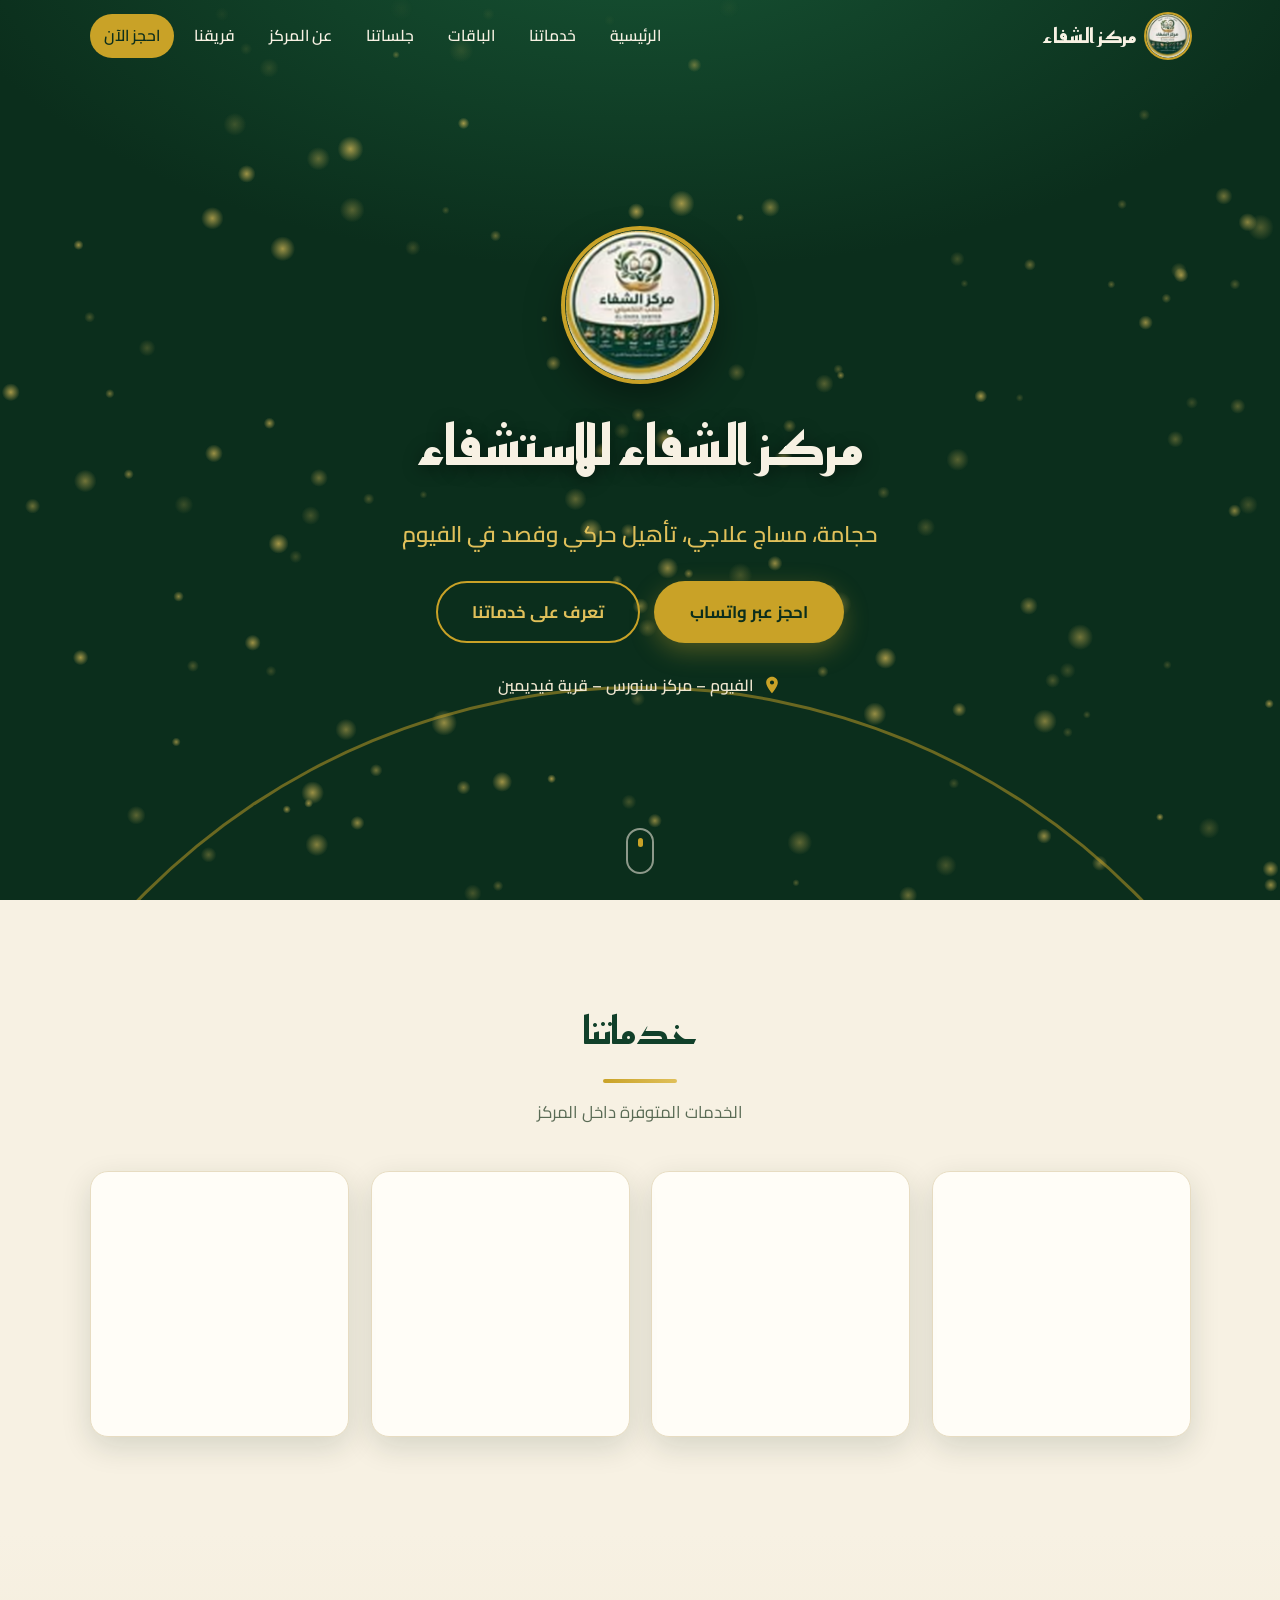
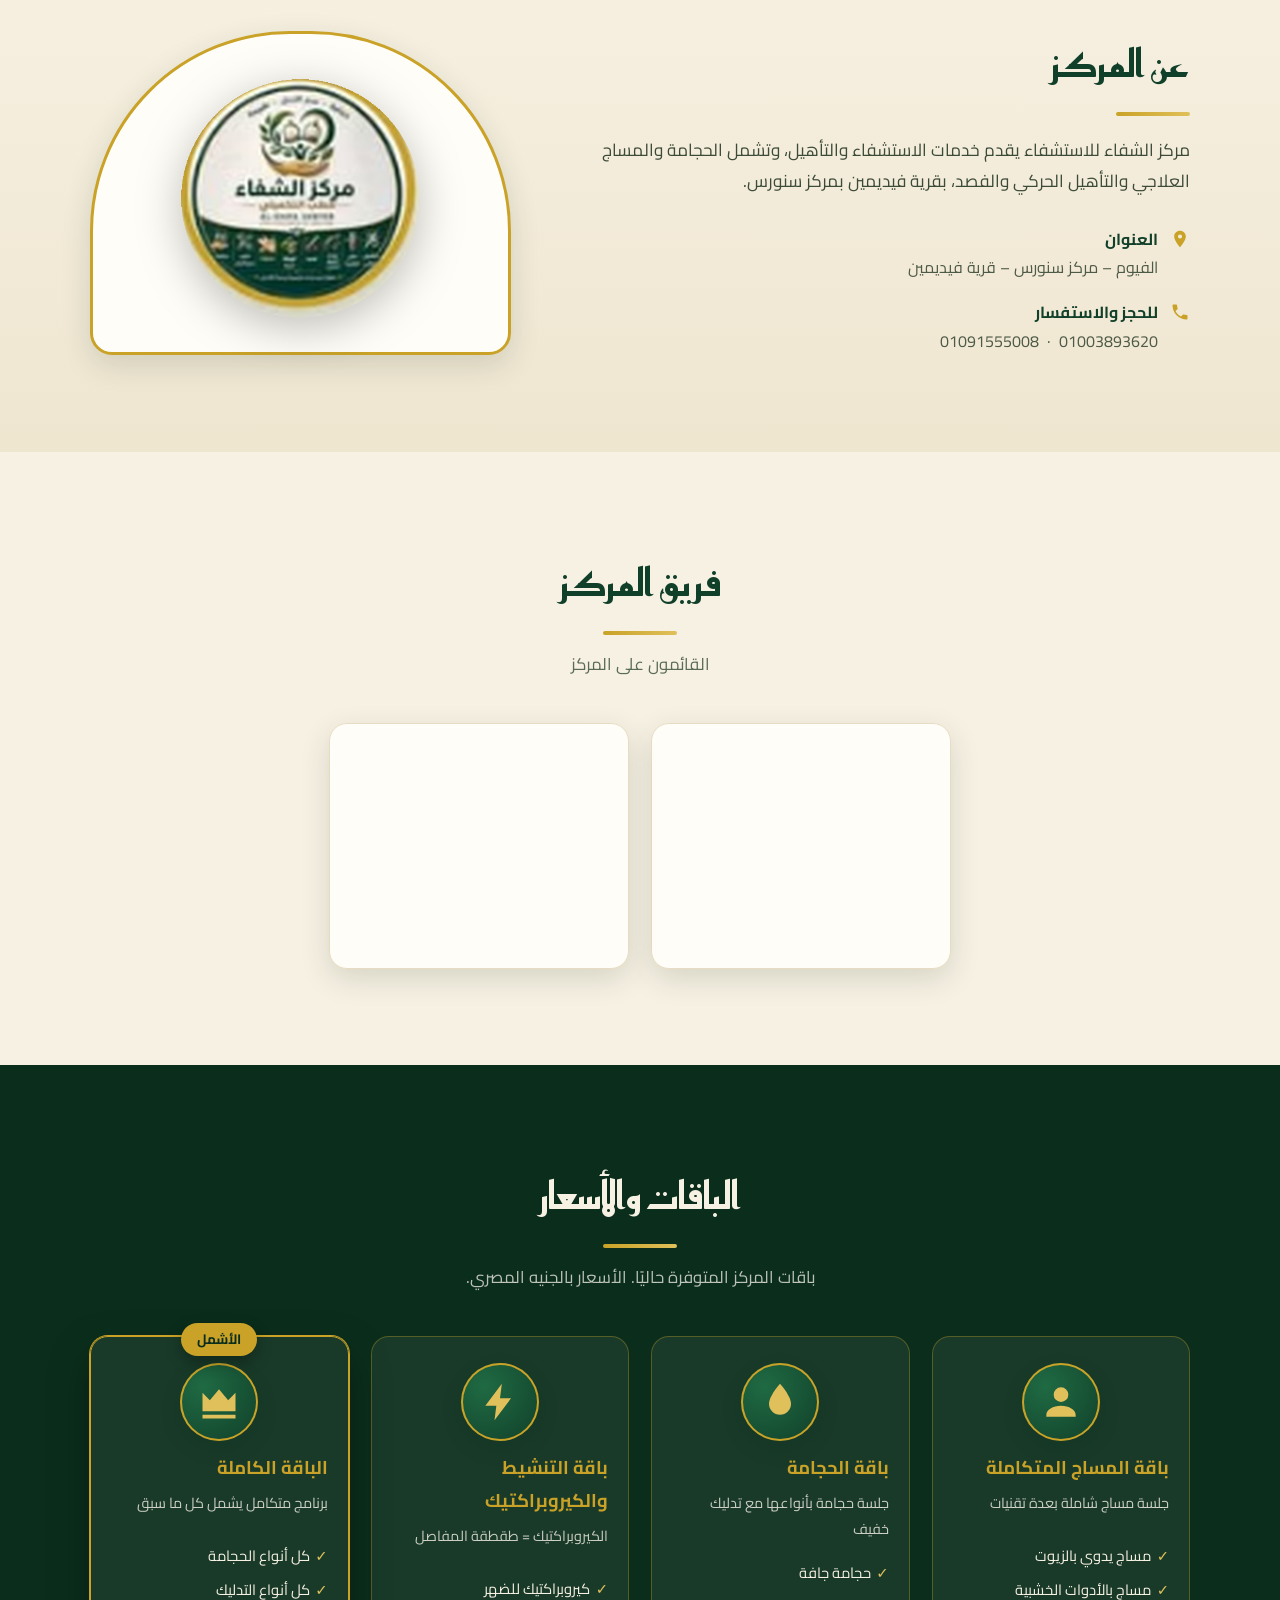
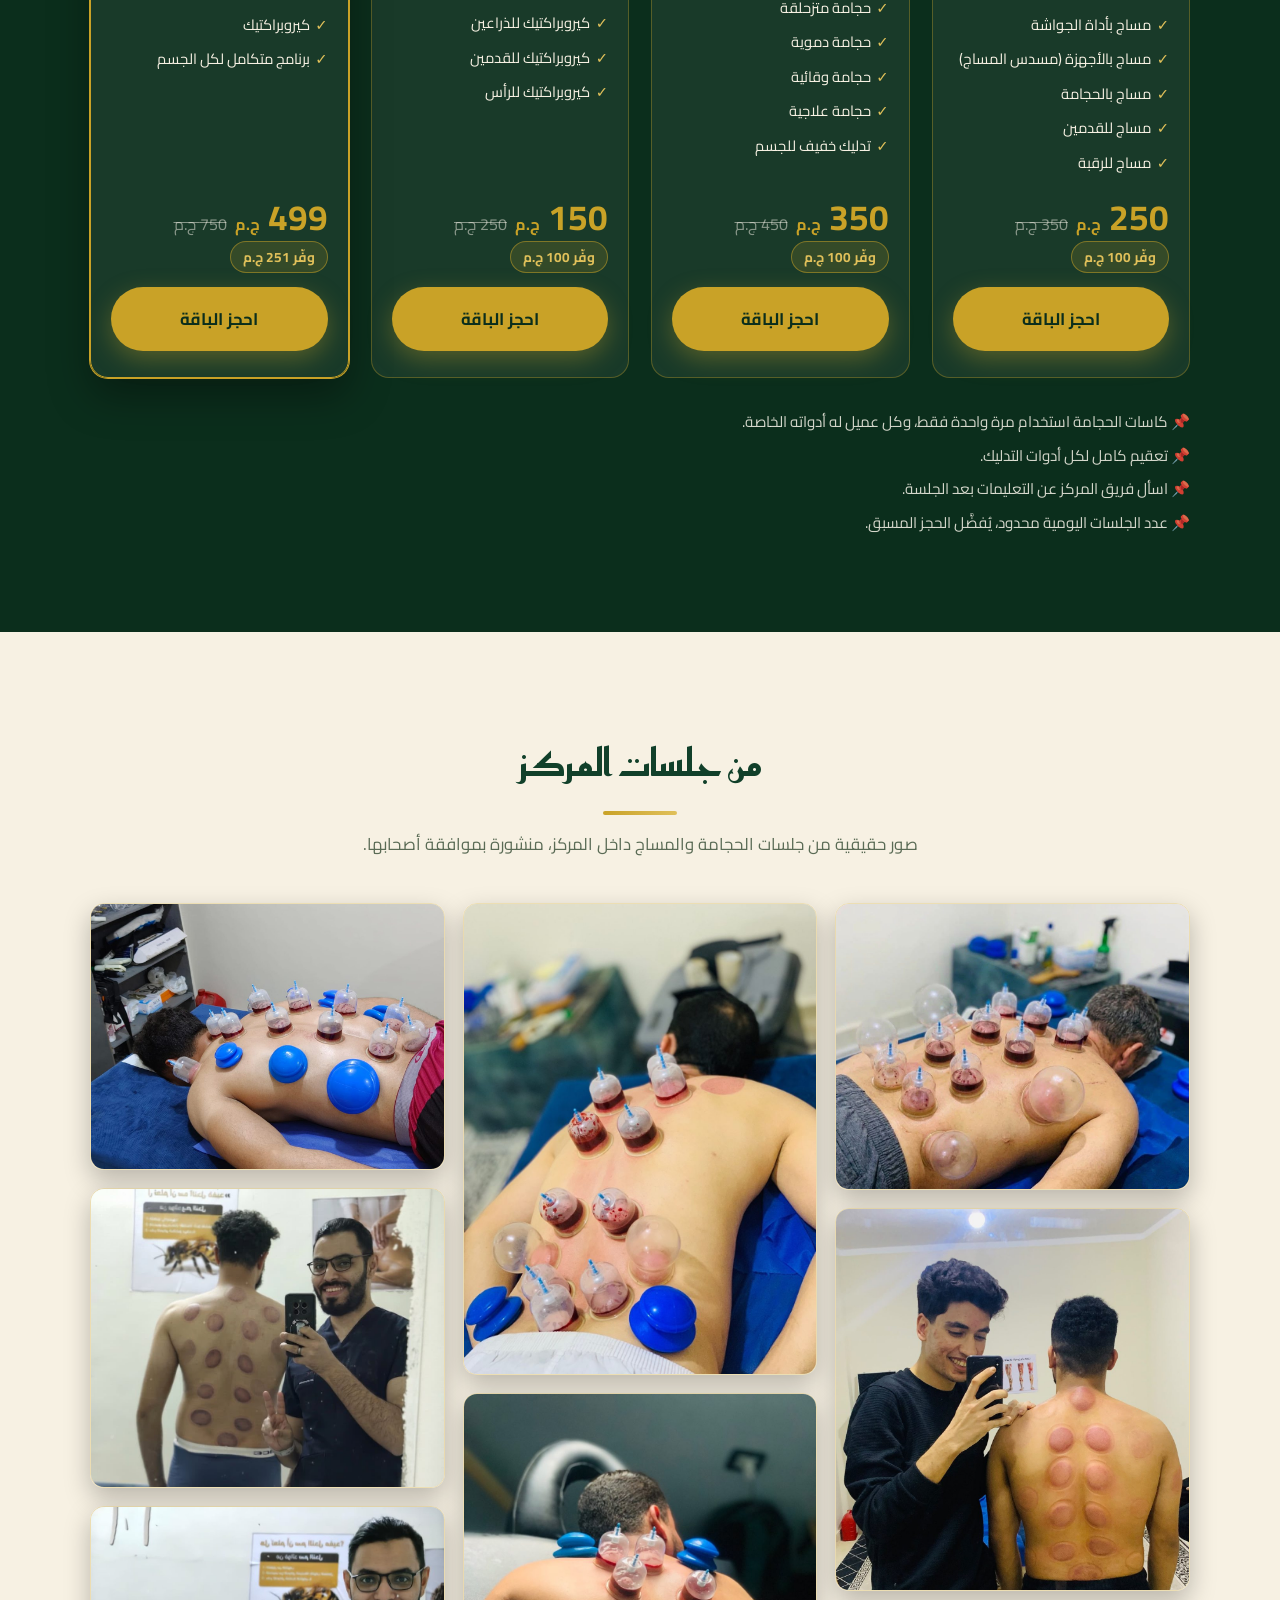
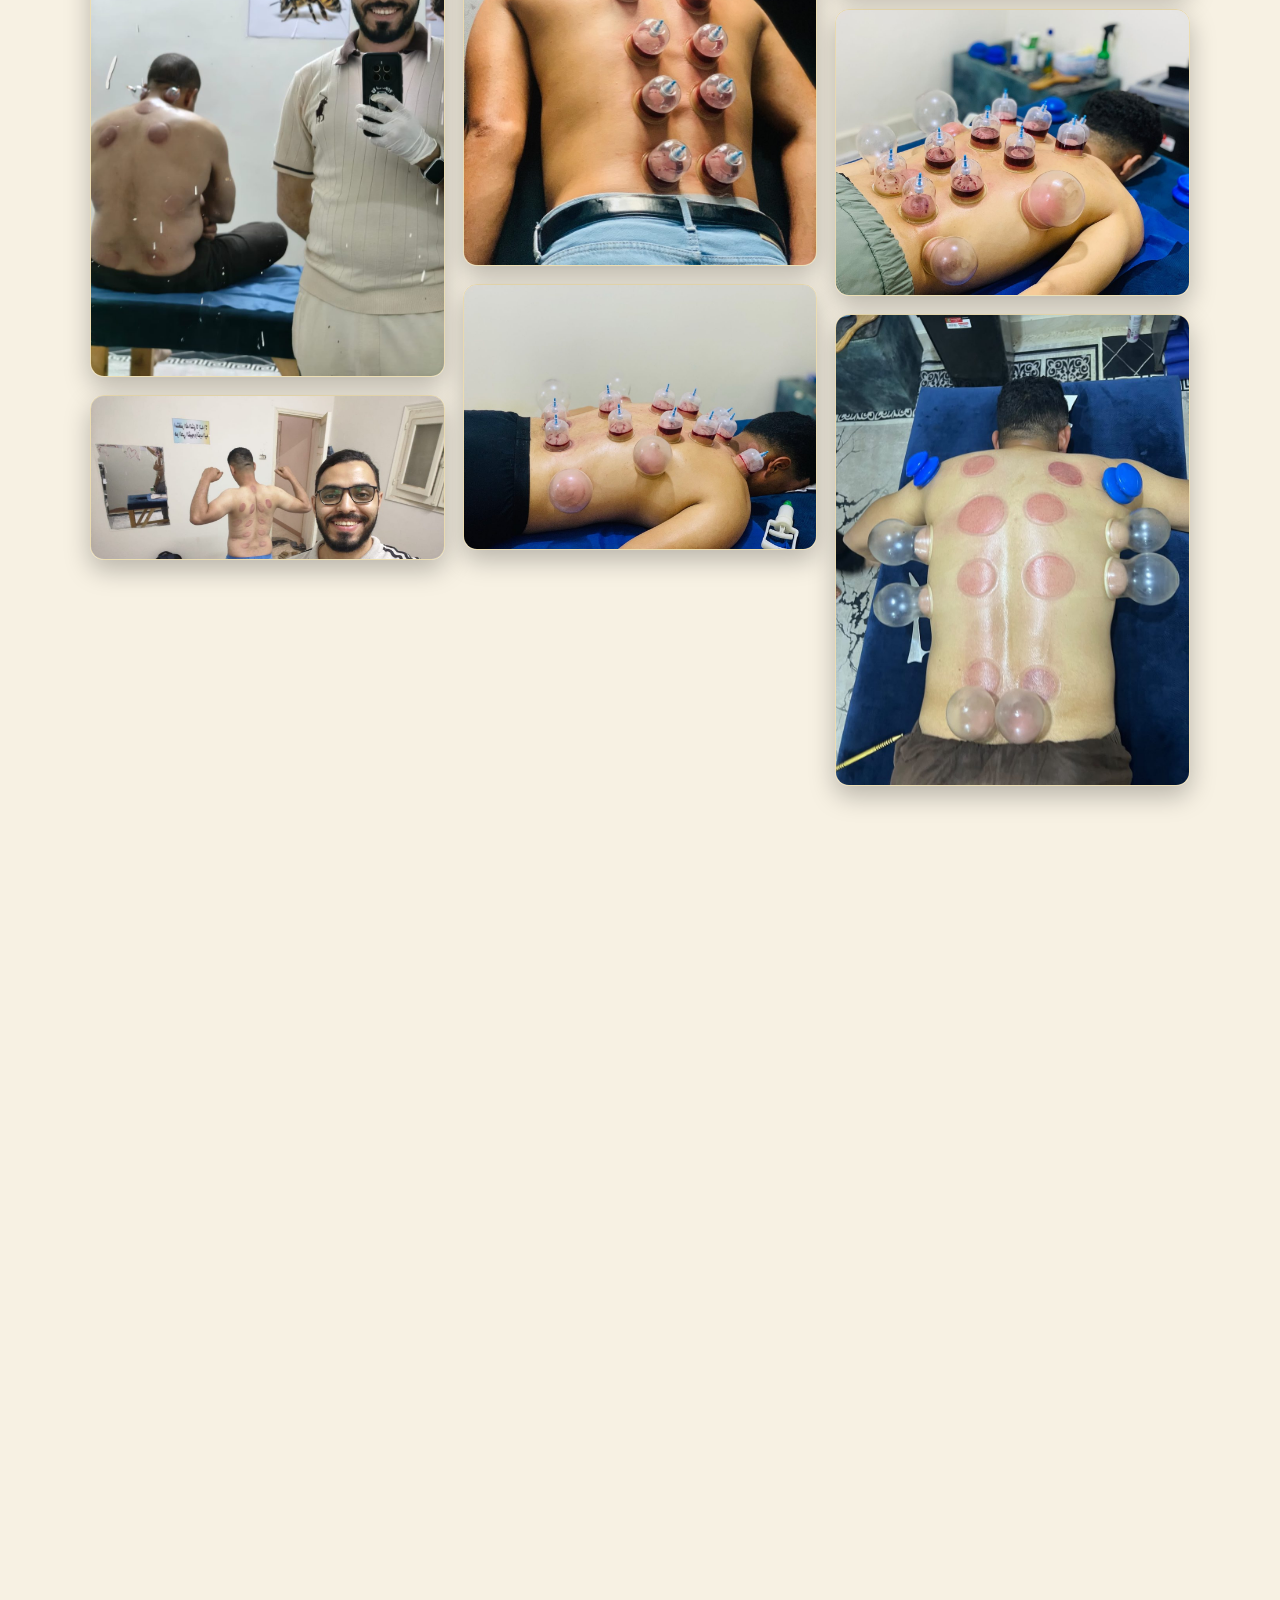
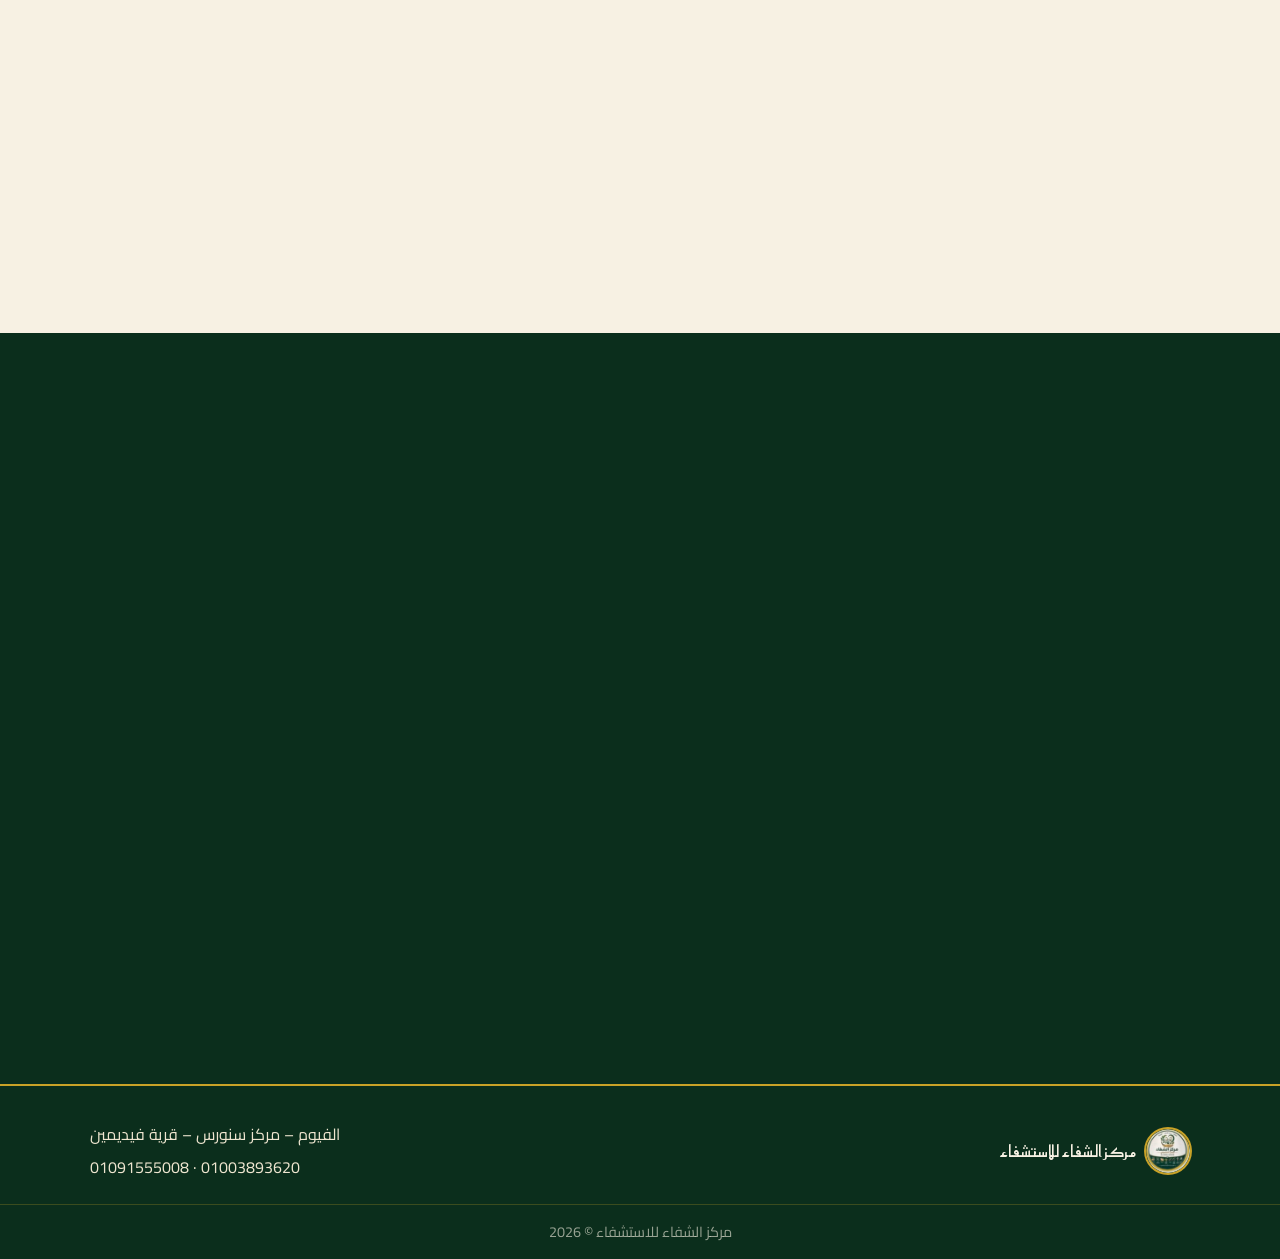
<file: index.html>
<!DOCTYPE html>
<html lang="ar" dir="rtl">
<head>
<meta charset="UTF-8">
<meta name="viewport" content="width=device-width, initial-scale=1.0">
<title>مركز الشفاء للاستشفاء</title>
<meta name="description" content="مركز الشفاء للاستشفاء بالفيوم - حجامة، مساج علاجي، تأهيل حركي وفصد. قرية فيديمين، مركز سنورس، الفيوم.">
<link rel="icon" type="image/png" href="logo.png">
<link rel="preconnect" href="https://fonts.googleapis.com">
<link rel="preconnect" href="https://fonts.gstatic.com" crossorigin>
<link href="https://fonts.googleapis.com/css2?family=Cairo:wght@300;400;600;700;800&family=Reem+Kufi:wght@400;500;600;700&display=swap" rel="stylesheet">
<link rel="stylesheet" href="styles.css">
</head>
<body>

<header class="site-header" id="siteHeader">
  <div class="container nav-wrap">
    <a class="brand" href="#top">
      <img src="logo.png" alt="شعار مركز الشفاء" class="brand-logo">
      <span class="brand-name">مركز الشفاء</span>
    </a>
    <nav class="main-nav" id="mainNav">
      <a href="#top" class="nav-link">الرئيسية</a>
      <a href="#services" class="nav-link">خدماتنا</a>
      <a href="#packages" class="nav-link">الباقات</a>
      <a href="#gallery" class="nav-link">جلساتنا</a>
      <a href="#about" class="nav-link">عن المركز</a>
      <a href="#team" class="nav-link">فريقنا</a>
      <a href="#booking" class="nav-link nav-cta">احجز الآن</a>
    </nav>
    <button class="nav-toggle" id="navToggle" aria-label="القائمة" aria-expanded="false">
      <span></span><span></span><span></span>
    </button>
  </div>
</header>

<main id="top">

  <section class="hero" id="hero">
    <canvas id="heroCanvas" aria-hidden="true"></canvas>
    <div class="hero-arch" aria-hidden="true"></div>
    <div class="container hero-content">
      <img src="logo.png" alt="شعار مركز الشفاء للاستشفاء" class="hero-logo reveal">
      <h1 class="hero-title reveal">مركز الشفاء للاستشفاء</h1>
      <p class="hero-sub reveal">حجامة، مساج علاجي، تأهيل حركي وفصد في الفيوم</p>
      <div class="hero-actions reveal">
        <a class="btn btn-gold" href="https://wa.me/201091555008" target="_blank" rel="noopener">احجز عبر واتساب</a>
        <a class="btn btn-ghost" href="#services">تعرف على خدماتنا</a>
      </div>
      <div class="hero-location reveal">
        <svg viewBox="0 0 24 24" class="icon"><path d="M12 2C8.1 2 5 5.1 5 9c0 5.2 7 13 7 13s7-7.8 7-13c0-3.9-3.1-7-7-7zm0 9.5A2.5 2.5 0 1 1 12 6.5a2.5 2.5 0 0 1 0 5z" fill="currentColor"/></svg>
        <span>الفيوم &ndash; مركز سنورس &ndash; قرية فيديمين</span>
      </div>
    </div>
    <a class="scroll-hint" href="#services" aria-label="انزل لتحت"><span></span></a>
  </section>

  <section class="section services" id="services">
    <div class="container">
      <h2 class="section-title reveal">خدماتنا</h2>
      <p class="section-sub reveal">الخدمات المتوفرة داخل المركز</p>
      <div class="cards">
        <article class="card reveal">
          <div class="card-icon">
            <svg viewBox="0 0 64 64"><g fill="none" stroke="currentColor" stroke-width="2.5" stroke-linecap="round"><path d="M20 14h24v10a12 12 0 0 1-24 0z"/><path d="M26 14V9M38 14V9"/><path d="M32 40v8"/><circle cx="32" cy="52" r="3"/></g></svg>
          </div>
          <h3>الحجامة</h3>
          <p>خدمة الحجامة ضمن الخدمات المتوفرة بالمركز.</p>
        </article>
        <article class="card reveal">
          <div class="card-icon">
            <svg viewBox="0 0 64 64"><g fill="none" stroke="currentColor" stroke-width="2.5" stroke-linecap="round"><path d="M14 40c6-10 12-14 18-14s12 4 18 14"/><path d="M20 40c0 6 5 10 12 10s12-4 12-10"/><path d="M26 22c2-3 4-4 6-4s4 1 6 4"/></g></svg>
          </div>
          <h3>المساج العلاجي</h3>
          <p>خدمة المساج العلاجي ضمن الخدمات المتوفرة بالمركز.</p>
        </article>
        <article class="card reveal">
          <div class="card-icon">
            <svg viewBox="0 0 64 64"><g fill="none" stroke="currentColor" stroke-width="2.5" stroke-linecap="round"><circle cx="32" cy="14" r="5"/><path d="M32 22v14M32 28l-9 6M32 28l9 6M32 36l-7 14M32 36l7 14"/></g></svg>
          </div>
          <h3>التأهيل الحركي</h3>
          <p>خدمة التأهيل الحركي ضمن الخدمات المتوفرة بالمركز.</p>
        </article>
        <article class="card reveal">
          <div class="card-icon">
            <svg viewBox="0 0 64 64"><g fill="none" stroke="currentColor" stroke-width="2.5" stroke-linecap="round"><path d="M32 8s14 16 14 28a14 14 0 0 1-28 0C18 24 32 8 32 8z"/><path d="M26 38a6 6 0 0 0 6 6"/></g></svg>
          </div>
          <h3>الفصد</h3>
          <p>خدمة الفصد ضمن الخدمات المتوفرة بالمركز.</p>
        </article>
      </div>
    </div>
  </section>

  <section class="section about" id="about">
    <div class="container about-grid">
      <div class="about-text reveal">
        <h2 class="section-title">عن المركز</h2>
        <p>مركز الشفاء للاستشفاء يقدم خدمات الاستشفاء والتأهيل، وتشمل الحجامة والمساج العلاجي والتأهيل الحركي والفصد، بقرية فيديمين بمركز سنورس.</p>
        <div class="about-facts">
          <div class="fact">
            <svg viewBox="0 0 24 24" class="icon"><path d="M12 2C8.1 2 5 5.1 5 9c0 5.2 7 13 7 13s7-7.8 7-13c0-3.9-3.1-7-7-7zm0 9.5A2.5 2.5 0 1 1 12 6.5a2.5 2.5 0 0 1 0 5z" fill="currentColor"/></svg>
            <div><strong>العنوان</strong><span>الفيوم &ndash; مركز سنورس &ndash; قرية فيديمين</span></div>
          </div>
          <div class="fact">
            <svg viewBox="0 0 24 24" class="icon"><path d="M6.6 10.8c1.4 2.8 3.8 5.1 6.6 6.6l2.2-2.2c.3-.3.7-.4 1-.2 1.1.4 2.3.6 3.6.6.6 0 1 .4 1 1V20c0 .6-.4 1-1 1C10.6 21 3 13.4 3 4c0-.6.4-1 1-1h3.5c.6 0 1 .4 1 1 0 1.2.2 2.4.6 3.6.1.3 0 .7-.2 1z" fill="currentColor"/></svg>
            <div><strong>للحجز والاستفسار</strong><span class="ltr">01091555008 &nbsp;&middot;&nbsp; 01003893620</span></div>
          </div>
        </div>
      </div>
      <div class="about-visual reveal">
        <div class="arch-frame">
          <img src="logo.png" alt="شعار مركز الشفاء">
        </div>
      </div>
    </div>
  </section>

  <section class="section team" id="team">
    <div class="container">
      <h2 class="section-title reveal">فريق المركز</h2>
      <p class="section-sub reveal">القائمون على المركز</p>
      <div class="cards team-cards">
        <article class="card team-card reveal">
          <div class="avatar">ح</div>
          <h3>كابتن حمدي نبيل</h3>
          <p>من فريق مركز الشفاء للاستشفاء</p>
        </article>
        <article class="card team-card reveal">
          <div class="avatar">ز</div>
          <h3>زياد بن عادل</h3>
          <p>من فريق مركز الشفاء للاستشفاء</p>
        </article>
      </div>
    </div>
  </section>


  <section class="section packages" id="packages">
    <div class="container">
      <h2 class="section-title reveal">الباقات والأسعار</h2>
      <p class="section-sub reveal">باقات المركز المتوفرة حاليًا. الأسعار بالجنيه المصري.</p>
      <div class="packages-grid">
        <article class="package-card reveal">
          <div class="package-icon card-icon"><svg viewBox="0 0 24 24" class="icon"><path d="M12 4a4 4 0 1 1 0 8 4 4 0 0 1 0-8zm0 10c4.4 0 8 2.2 8 5v1H4v-1c0-2.8 3.6-5 8-5z" fill="currentColor"/></svg></div>
          <h3>باقة المساج المتكاملة</h3>
          <p class="package-tag">جلسة مساج شاملة بعدة تقنيات</p>
          <ul class="package-features">
            <li>مساج يدوي بالزيوت</li>
            <li>مساج بالأدوات الخشبية</li>
            <li>مساج بأداة الجواشة</li>
            <li>مساج بالأجهزة (مسدس المساج)</li>
            <li>مساج بالحجامة</li>
            <li>مساج للقدمين</li>
            <li>مساج للرقبة</li>
          </ul>
          <div class="package-price"><span class="price-now">250</span><span class="price-cur">ج.م</span><span class="price-was">350 ج.م</span></div>
          <div class="price-save">وفّر 100 ج.م</div>
          <button type="button" class="btn btn-gold btn-block pkg-book" data-package="باقة المساج المتكاملة - 250 ج.م">احجز الباقة</button>
        </article>
        <article class="package-card reveal">
          <div class="package-icon card-icon"><svg viewBox="0 0 24 24" class="icon"><path d="M12 2s6 6.6 6 11a6 6 0 0 1-12 0c0-4.4 6-11 6-11z" fill="currentColor"/></svg></div>
          <h3>باقة الحجامة</h3>
          <p class="package-tag">جلسة حجامة بأنواعها مع تدليك خفيف</p>
          <ul class="package-features">
            <li>حجامة جافة</li>
            <li>حجامة متزحلقة</li>
            <li>حجامة دموية</li>
            <li>حجامة وقائية</li>
            <li>حجامة علاجية</li>
            <li>تدليك خفيف للجسم</li>
          </ul>
          <div class="package-price"><span class="price-now">350</span><span class="price-cur">ج.م</span><span class="price-was">450 ج.م</span></div>
          <div class="price-save">وفّر 100 ج.م</div>
          <button type="button" class="btn btn-gold btn-block pkg-book" data-package="باقة الحجامة - 350 ج.م">احجز الباقة</button>
        </article>
        <article class="package-card reveal">
          <div class="package-icon card-icon"><svg viewBox="0 0 24 24" class="icon"><path d="M13 2 4 14h6l-1 8 9-12h-6l1-8z" fill="currentColor"/></svg></div>
          <h3>باقة التنشيط والكيروبراكتيك</h3>
          <p class="package-tag">الكيروبراكتيك = طقطقة المفاصل</p>
          <ul class="package-features">
            <li>كيروبراكتيك للضهر</li>
            <li>كيروبراكتيك للذراعين</li>
            <li>كيروبراكتيك للقدمين</li>
            <li>كيروبراكتيك للرأس</li>
          </ul>
          <div class="package-price"><span class="price-now">150</span><span class="price-cur">ج.م</span><span class="price-was">250 ج.م</span></div>
          <div class="price-save">وفّر 100 ج.م</div>
          <button type="button" class="btn btn-gold btn-block pkg-book" data-package="باقة التنشيط والكيروبراكتيك - 150 ج.م">احجز الباقة</button>
        </article>
        <article class="package-card package-featured reveal">
          <div class="package-ribbon">الأشمل</div>
          <div class="package-icon card-icon"><svg viewBox="0 0 24 24" class="icon"><path d="M3 7l4 4 5-6 5 6 4-4v10H3V7zm0 12h18v2H3v-2z" fill="currentColor"/></svg></div>
          <h3>الباقة الكاملة</h3>
          <p class="package-tag">برنامج متكامل يشمل كل ما سبق</p>
          <ul class="package-features">
            <li>كل أنواع الحجامة</li>
            <li>كل أنواع التدليك</li>
            <li>كيروبراكتيك</li>
            <li>برنامج متكامل لكل الجسم</li>
          </ul>
          <div class="package-price"><span class="price-now">499</span><span class="price-cur">ج.م</span><span class="price-was">750 ج.م</span></div>
          <div class="price-save">وفّر 251 ج.م</div>
          <button type="button" class="btn btn-gold btn-block pkg-book" data-package="الباقة الكاملة - 499 ج.م">احجز الباقة</button>
        </article>
      </div>
      <div class="package-notes reveal">
        <p>كاسات الحجامة استخدام مرة واحدة فقط، وكل عميل له أدواته الخاصة.</p>
        <p>تعقيم كامل لكل أدوات التدليك.</p>
        <p>اسأل فريق المركز عن التعليمات بعد الجلسة.</p>
        <p>عدد الجلسات اليومية محدود، يُفضَّل الحجز المسبق.</p>
      </div>
    </div>
  </section>

  <section class="section gallery" id="gallery">
    <div class="container">
      <h2 class="section-title reveal">من جلسات المركز</h2>
      <p class="section-sub reveal">صور حقيقية من جلسات الحجامة والمساج داخل المركز، منشورة بموافقة أصحابها.</p>
      <div class="gallery-grid">
        <figure class="gallery-item reveal"><img src="gallery/gallery-01.jpg" alt="من جلسات المركز" loading="lazy"></figure>
        <figure class="gallery-item reveal"><img src="gallery/gallery-02.jpg" alt="من جلسات المركز" loading="lazy"></figure>
        <figure class="gallery-item reveal"><img src="gallery/gallery-03.jpg" alt="من جلسات المركز" loading="lazy"></figure>
        <figure class="gallery-item reveal"><img src="gallery/gallery-04.jpg" alt="من جلسات المركز" loading="lazy"></figure>
        <figure class="gallery-item reveal"><img src="gallery/gallery-05.jpg" alt="من جلسات المركز" loading="lazy"></figure>
        <figure class="gallery-item reveal"><img src="gallery/gallery-06.jpg" alt="من جلسات المركز" loading="lazy"></figure>
        <figure class="gallery-item reveal"><img src="gallery/gallery-07.jpg" alt="من جلسات المركز" loading="lazy"></figure>
        <figure class="gallery-item reveal"><img src="gallery/gallery-08.jpg" alt="من جلسات المركز" loading="lazy"></figure>
        <figure class="gallery-item reveal"><img src="gallery/gallery-09.jpg" alt="من جلسات المركز" loading="lazy"></figure>
        <figure class="gallery-item reveal"><img src="gallery/gallery-10.jpg" alt="من جلسات المركز" loading="lazy"></figure>
        <figure class="gallery-item reveal"><img src="gallery/gallery-11.jpg" alt="من جلسات المركز" loading="lazy"></figure>
        <figure class="gallery-item reveal"><img src="gallery/gallery-12.jpg" alt="من جلسات المركز" loading="lazy"></figure>
        <figure class="gallery-item reveal"><img src="gallery/gallery-13.jpg" alt="من جلسات المركز" loading="lazy"></figure>
        <figure class="gallery-item reveal"><img src="gallery/gallery-14.jpg" alt="من جلسات المركز" loading="lazy"></figure>
        <figure class="gallery-item reveal"><img src="gallery/gallery-15.jpg" alt="من جلسات المركز" loading="lazy"></figure>
        <figure class="gallery-item reveal"><img src="gallery/gallery-16.jpg" alt="من جلسات المركز" loading="lazy"></figure>
        <figure class="gallery-item reveal"><img src="gallery/gallery-17.jpg" alt="من جلسات المركز" loading="lazy"></figure>
        <figure class="gallery-item reveal"><img src="gallery/gallery-18.jpg" alt="من جلسات المركز" loading="lazy"></figure>
      </div>
    </div>
  </section>

  <section class="section booking" id="booking">
    <div class="container booking-grid">
      <div class="reveal">
        <h2 class="section-title">احجز جلستك</h2>
        <p class="booking-lead">اختار الخدمة وابعتلنا رسالة واتساب، وهنرد عليك لتأكيد الحجز.</p>
        <form id="bookingForm" class="booking-form">
          <label for="nameInput">الاسم</label>
          <input type="text" id="nameInput" name="name" placeholder="اكتب اسمك" autocomplete="name">
          <label for="serviceSelect">الخدمة</label>
          <select id="serviceSelect" name="service">
            <option value="الحجامة">الحجامة</option>
            <option value="المساج العلاجي">المساج العلاجي</option>
            <option value="التأهيل الحركي">التأهيل الحركي</option>
            <option value="الفصد">الفصد</option>
            <option value="باقة المساج المتكاملة - 250 ج.م">باقة المساج المتكاملة - 250 ج.م</option>
            <option value="باقة الحجامة - 350 ج.م">باقة الحجامة - 350 ج.م</option>
            <option value="باقة التنشيط والكيروبراكتيك - 150 ج.م">باقة التنشيط والكيروبراكتيك - 150 ج.م</option>
            <option value="الباقة الكاملة - 499 ج.م">الباقة الكاملة - 499 ج.م</option>
          </select>
          <label for="personSelect">تحب تحجز مع مين؟</label>
          <select id="personSelect" name="person" required>
            <option value="" disabled selected>اختار</option>
            <option value="كابتن حمدي نبيل">كابتن حمدي نبيل</option>
            <option value="زياد بن عادل">زياد بن عادل</option>
          </select>
          <button type="submit" class="btn btn-gold btn-block">ابعت طلب الحجز واتساب</button>
        </form>
      </div>
      <div class="booking-contact reveal">
        <div class="contact-card">
          <h3>أو كلمنا مباشرة</h3>
          <a class="contact-row" href="tel:+201091555008">
            <svg viewBox="0 0 24 24" class="icon"><path d="M6.6 10.8c1.4 2.8 3.8 5.1 6.6 6.6l2.2-2.2c.3-.3.7-.4 1-.2 1.1.4 2.3.6 3.6.6.6 0 1 .4 1 1V20c0 .6-.4 1-1 1C10.6 21 3 13.4 3 4c0-.6.4-1 1-1h3.5c.6 0 1 .4 1 1 0 1.2.2 2.4.6 3.6.1.3 0 .7-.2 1z" fill="currentColor"/></svg>
            <span class="ltr">01091555008</span>
          </a>
          <a class="contact-row" href="tel:+201003893620">
            <svg viewBox="0 0 24 24" class="icon"><path d="M6.6 10.8c1.4 2.8 3.8 5.1 6.6 6.6l2.2-2.2c.3-.3.7-.4 1-.2 1.1.4 2.3.6 3.6.6.6 0 1 .4 1 1V20c0 .6-.4 1-1 1C10.6 21 3 13.4 3 4c0-.6.4-1 1-1h3.5c.6 0 1 .4 1 1 0 1.2.2 2.4.6 3.6.1.3 0 .7-.2 1z" fill="currentColor"/></svg>
            <span class="ltr">01003893620</span>
          </a>
          <a class="contact-row" href="https://www.facebook.com/profile.php?id=61572896797642" target="_blank" rel="noopener">
            <svg viewBox="0 0 24 24" class="icon"><path d="M13.5 21v-8h2.7l.4-3h-3.1V8.1c0-.9.3-1.5 1.6-1.5H17V3.9c-.3 0-1.3-.1-2.4-.1-2.4 0-4 1.4-4 4V10H8v3h2.6v8z" fill="currentColor"/></svg>
            <span>صفحتنا على فيسبوك</span>
          </a>
        </div>
      </div>
    </div>
  </section>

</main>

<footer class="site-footer">
  <div class="container footer-grid">
    <div class="footer-brand">
      <img src="logo.png" alt="شعار مركز الشفاء" class="brand-logo">
      <span>مركز الشفاء للاستشفاء</span>
    </div>
    <div class="footer-info">
      <span>الفيوم &ndash; مركز سنورس &ndash; قرية فيديمين</span>
      <span class="ltr">01091555008 &middot; 01003893620</span>
    </div>
  </div>
  <div class="footer-copy">مركز الشفاء للاستشفاء &copy; <span id="year"></span></div>
</footer>

<button class="back-top" id="backTop" aria-label="ارجع لفوق">
  <svg viewBox="0 0 24 24"><path d="M12 5l-7 7 1.4 1.4L11 8.8V19h2V8.8l4.6 4.6L19 12z" fill="currentColor"/></svg>
</button>

<script src="particles.js"></script>
<script src="app.js"></script>
</body>
</html>
</file>
<file: styles.css>
/* مركز الشفاء للاستشفاء - brand: cream / dark green / gold */
:root{
  --green-900:#0b2e1c;
  --green-800:#11402a;
  --green-700:#175434;
  --green-600:#1f6a43;
  --cream:#f7f1e3;
  --cream-2:#efe6d0;
  --gold:#c9a227;
  --gold-2:#e0c05a;
  --ink:#22301f;
  --radius:18px;
  --shadow:0 10px 30px rgba(11,46,28,.14);
  --font-body:'Cairo',system-ui,sans-serif;
  --font-head:'Reem Kufi','Cairo',sans-serif;
}
*{margin:0;padding:0;box-sizing:border-box}
html{scroll-behavior:smooth}
body{
  font-family:var(--font-body);
  color:var(--ink);
  background:var(--cream);
  line-height:1.8;
  overflow-x:hidden;
}
.container{width:min(1100px,92%);margin-inline:auto}
.ltr{direction:ltr;unicode-bidi:embed;display:inline-block}
.icon{width:1.25em;height:1.25em;flex:none}

/* ---------- header ---------- */
.site-header{
  position:fixed;inset-inline:0;top:0;z-index:50;
  padding:14px 0;
  transition:background .35s,box-shadow .35s,padding .35s;
}
.site-header.scrolled{
  background:rgba(11,46,28,.96);
  box-shadow:0 4px 20px rgba(0,0,0,.25);
  padding:8px 0;
}
.nav-wrap{display:flex;align-items:center;justify-content:space-between;gap:16px}
.brand{display:flex;align-items:center;gap:10px;text-decoration:none;color:var(--cream)}
.brand-logo{width:44px;height:44px;border-radius:50%;box-shadow:0 0 0 2px var(--gold)}
.brand-name{font-family:var(--font-head);font-weight:600;font-size:1.25rem;color:var(--cream)}
.main-nav{display:flex;align-items:center;gap:6px}
.nav-link{
  color:var(--cream);text-decoration:none;font-weight:600;font-size:.98rem;
  padding:8px 14px;border-radius:999px;transition:background .25s,color .25s;
}
.nav-link:hover{background:rgba(201,162,39,.18);color:var(--gold-2)}
.nav-cta{background:var(--gold);color:var(--green-900)}
.nav-cta:hover{background:var(--gold-2);color:var(--green-900)}
.nav-toggle{
  display:none;background:none;border:0;cursor:pointer;padding:8px;
  flex-direction:column;gap:5px;
}
.nav-toggle span{width:26px;height:3px;border-radius:2px;background:var(--gold);transition:.3s;display:block}
.nav-toggle.open span:nth-child(1){transform:translateY(8px) rotate(45deg)}
.nav-toggle.open span:nth-child(2){opacity:0}
.nav-toggle.open span:nth-child(3){transform:translateY(-8px) rotate(-45deg)}

/* ---------- hero ---------- */
.hero{
  position:relative;min-height:100svh;
  display:flex;align-items:center;justify-content:center;text-align:center;
  background:
    radial-gradient(1200px 600px at 50% -10%,var(--green-700) 0%,var(--green-900) 60%);
  color:var(--cream);
  overflow:hidden;
}
#heroCanvas{position:absolute;inset:0;width:100%;height:100%;pointer-events:none}
.hero-arch{
  position:absolute;left:50%;bottom:-38vw;transform:translateX(-50%);
  width:120vw;height:60vw;max-width:1400px;max-height:700px;
  border:3px solid rgba(201,162,39,.5);border-bottom:0;
  border-radius:50% 50% 0 0 / 100% 100% 0 0;
  pointer-events:none;
}
.hero-content{position:relative;z-index:2;padding:110px 0 80px;display:flex;flex-direction:column;align-items:center;gap:18px}
.hero-logo{
  width:150px;height:150px;border-radius:50%;
  box-shadow:0 0 0 4px var(--gold),0 18px 40px rgba(0,0,0,.4);
  animation:float 5s ease-in-out infinite;
}
@keyframes float{0%,100%{transform:translateY(0)}50%{transform:translateY(-12px)}}
.hero-title{
  font-family:var(--font-head);font-weight:700;
  font-size:clamp(1.8rem,5.2vw,3.4rem);
  color:var(--cream);
  text-shadow:0 3px 18px rgba(0,0,0,.45);
}
.hero-sub{font-size:clamp(1.05rem,2.6vw,1.4rem);color:var(--gold-2);font-weight:600}
.hero-actions{display:flex;gap:14px;flex-wrap:wrap;justify-content:center;margin-top:8px}
.btn{
  display:inline-block;text-decoration:none;font-weight:700;font-size:1.05rem;
  padding:14px 34px;border-radius:999px;border:2px solid transparent;cursor:pointer;
  transition:transform .2s,box-shadow .2s,background .25s,color .25s;
  font-family:var(--font-body);
}
.btn:active{transform:scale(.97)}
.btn-gold{background:var(--gold);color:var(--green-900);box-shadow:0 8px 24px rgba(201,162,39,.35)}
.btn-gold:hover{background:var(--gold-2);transform:translateY(-2px)}
.btn-ghost{border-color:var(--gold);color:var(--gold-2)}
.btn-ghost:hover{background:rgba(201,162,39,.15)}
.btn-block{width:100%}
.hero-location{display:flex;align-items:center;gap:8px;color:var(--cream-2);font-weight:600;margin-top:10px}
.hero-location .icon{color:var(--gold)}
.scroll-hint{
  position:absolute;bottom:26px;left:50%;transform:translateX(-50%);
  width:28px;height:46px;border:2px solid rgba(247,241,227,.55);border-radius:16px;z-index:2;
}
.scroll-hint span{
  position:absolute;top:8px;left:50%;width:5px;height:9px;margin-left:-2.5px;
  border-radius:3px;background:var(--gold);animation:wheel 1.6s ease-in-out infinite;
}
@keyframes wheel{0%{transform:translateY(0);opacity:1}70%{transform:translateY(16px);opacity:0}100%{opacity:0}}

/* ---------- sections ---------- */
.section{padding:96px 0}
.section-title{
  font-family:var(--font-head);font-weight:700;text-align:center;
  font-size:clamp(1.6rem,4vw,2.4rem);color:var(--green-800);
}
.section-title::after{
  content:"";display:block;width:74px;height:4px;margin:14px auto 0;
  border-radius:2px;background:linear-gradient(90deg,var(--gold),var(--gold-2));
}
.section-sub{text-align:center;color:#5a6b55;margin:14px 0 44px;font-size:1.05rem}
.about .section-title,.booking .section-title{text-align:right}
.about .section-title::after,.booking .section-title::after{margin-inline:0}

/* ---------- cards ---------- */
.cards{display:grid;grid-template-columns:repeat(auto-fit,minmax(230px,1fr));gap:22px}
.card{
  background:#fffdf7;border:1px solid #e7dcc2;border-radius:var(--radius);
  padding:34px 24px;text-align:center;box-shadow:var(--shadow);
  transition:transform .3s,box-shadow .3s,border-color .3s;
  transform-style:preserve-3d;will-change:transform;
}
.card:hover{transform:translateY(-8px);border-color:var(--gold);box-shadow:0 18px 40px rgba(11,46,28,.2)}
.card h3{font-family:var(--font-head);color:var(--green-800);font-size:1.3rem;margin:16px 0 8px}
.card p{color:#4d5a48;font-size:.98rem}
.card-icon{
  width:78px;height:78px;margin-inline:auto;border-radius:50%;
  display:flex;align-items:center;justify-content:center;
  background:radial-gradient(circle at 30% 30%,var(--green-600),var(--green-800));
  color:var(--gold-2);
  box-shadow:inset 0 0 0 2px var(--gold),0 8px 18px rgba(11,46,28,.25);
}
.card-icon svg{width:44px;height:44px}

/* ---------- about ---------- */
.about{background:linear-gradient(180deg,var(--cream) 0%,var(--cream-2) 100%)}
.about-grid{display:grid;grid-template-columns:1.2fr .8fr;gap:48px;align-items:center}
.about-text p{font-size:1.08rem;color:#3c4a38;margin-top:18px}
.about-facts{margin-top:28px;display:grid;gap:16px}
.fact{display:flex;gap:12px;align-items:flex-start}
.fact .icon{color:var(--gold);margin-top:4px}
.fact strong{display:block;color:var(--green-800)}
.fact span{color:#4d5a48}
.arch-frame{
  position:relative;border-radius:200px 200px 22px 22px;
  border:3px solid var(--gold);background:#fffdf7;
  padding:44px 28px 34px;display:flex;justify-content:center;
  box-shadow:var(--shadow);
}
.arch-frame img{width:min(240px,70%);filter:drop-shadow(0 10px 22px rgba(0,0,0,.25))}

/* ---------- team ---------- */
.team-cards{grid-template-columns:repeat(auto-fit,minmax(240px,300px));justify-content:center}
.avatar{
  width:86px;height:86px;margin-inline:auto;border-radius:50%;
  display:flex;align-items:center;justify-content:center;
  font-family:var(--font-head);font-size:2.1rem;color:var(--cream);
  background:radial-gradient(circle at 30% 30%,var(--green-600),var(--green-900));
  box-shadow:inset 0 0 0 3px var(--gold),0 8px 18px rgba(11,46,28,.25);
}

/* ---------- booking ---------- */
.booking{background:var(--green-900);color:var(--cream)}
.booking .section-title{color:var(--cream)}
.booking-grid{display:grid;grid-template-columns:1.1fr .9fr;gap:44px;align-items:start}
.booking-lead{color:var(--cream-2);margin:16px 0 26px;font-size:1.06rem}
.booking-form{display:grid;gap:10px;max-width:460px}
.booking-form label{font-weight:700;color:var(--gold-2)}
.booking-form input,.booking-form select{
  font-family:var(--font-body);font-size:1rem;padding:13px 16px;line-height:1.6;
  border-radius:12px;border:2px solid rgba(201,162,39,.4);
  background:rgba(247,241,227,.06);color:var(--cream);outline:none;
  transition:border-color .25s,background .25s;
}
.booking-form input::placeholder{color:rgba(247,241,227,.5)}
.booking-form select option{color:var(--ink)}
.booking-form input:focus,.booking-form select:focus{border-color:var(--gold);background:rgba(247,241,227,.12)}
.booking-form .btn{margin-top:10px}
.contact-card{
  background:rgba(247,241,227,.06);border:2px solid rgba(201,162,39,.4);
  border-radius:var(--radius);padding:30px 26px;display:grid;gap:14px;
}
.contact-card h3{font-family:var(--font-head);color:var(--gold-2);font-size:1.25rem}
.contact-row{
  display:flex;align-items:center;gap:12px;color:var(--cream);text-decoration:none;
  font-weight:700;font-size:1.1rem;padding:10px 12px;border-radius:12px;
  transition:background .25s,color .25s;
}
.contact-row:hover{background:rgba(201,162,39,.16);color:var(--gold-2)}
.contact-row .icon{color:var(--gold)}

/* ---------- footer ---------- */
.site-footer{background:var(--green-900);border-top:2px solid var(--gold);color:var(--cream-2);padding:34px 0 0}
.footer-grid{display:flex;flex-wrap:wrap;gap:18px;justify-content:space-between;align-items:center;padding-bottom:22px}
.footer-brand{display:flex;align-items:center;gap:10px;font-family:var(--font-head);color:var(--cream)}
.footer-info{display:grid;gap:4px;text-align:left}
.footer-copy{
  text-align:center;font-size:.9rem;color:rgba(247,241,227,.6);
  border-top:1px solid rgba(201,162,39,.25);padding:14px 0;
}

/* ---------- session gallery ---------- */
.gallery-grid{
  columns:3;column-gap:18px;margin-top:34px;
}
.gallery-item{
  margin:0 0 18px;break-inside:avoid;border-radius:14px;overflow:hidden;
  border:1px solid rgba(201,162,39,.25);
  box-shadow:0 10px 26px rgba(0,0,0,.25);
  transition:transform .3s,border-color .3s;
}
.gallery-item img{width:100%;display:block}
.gallery-item:hover{transform:translateY(-4px);border-color:var(--gold)}
@media (max-width:860px){
  .gallery-grid{columns:2;column-gap:12px}
  .gallery-item{margin-bottom:12px}
}
@media (max-width:480px){
  .gallery-grid{columns:1}
}

/* ---------- back to top ---------- */
.back-top{
  position:fixed;bottom:22px;inset-inline-start:22px;z-index:40;
  width:48px;height:48px;border-radius:50%;border:0;cursor:pointer;
  background:var(--gold);color:var(--green-900);
  box-shadow:0 8px 20px rgba(0,0,0,.3);
  opacity:0;pointer-events:none;transform:translateY(14px);
  transition:opacity .3s,transform .3s;
}
.back-top svg{width:24px;height:24px}
.back-top.show{opacity:1;pointer-events:auto;transform:none}

/* ---------- reveal animation ---------- */
.reveal{opacity:0;transform:translateY(28px);transition:opacity .7s ease,transform .7s ease}
.reveal.visible{opacity:1;transform:none}

/* ---------- responsive ---------- */
@media (max-width:860px){
  .about-grid,.booking-grid{grid-template-columns:1fr;gap:34px}
  .about .section-title,.booking .section-title{text-align:center}
  .about .section-title::after,.booking .section-title::after{margin-inline:auto}
  .booking-form{max-width:none}
}
@media (max-width:760px){
  .back-top{display:none}
  .nav-toggle{display:flex}
  .main-nav{
    position:fixed;inset:0;background:rgba(11,46,28,.98);
    flex-direction:column;justify-content:center;gap:18px;
    opacity:0;pointer-events:none;transition:opacity .3s;
  }
  .main-nav.open{opacity:1;pointer-events:auto}
  .main-nav .nav-link{font-size:1.3rem}
  .section{padding:70px 0}
  .hero-logo{width:120px;height:120px}
}
@media (prefers-reduced-motion:reduce){
  *,*::before,*::after{animation-duration:.001s!important;transition-duration:.001s!important}
  html{scroll-behavior:auto}
}

/* ---------- packages ---------- */
.packages { background: var(--green-900); color: var(--cream); }
.packages .section-title { color: var(--cream); }
.packages .section-sub { color: rgba(247,243,233,.75); }
.packages-grid { display: grid; grid-template-columns: repeat(4, 1fr); gap: 22px; margin-top: 36px; }
.package-card { background: rgba(255,255,255,.06); border: 1px solid rgba(201,162,39,.35); border-radius: 18px; padding: 26px 20px; display: flex; flex-direction: column; transition: transform .25s ease, border-color .25s ease; }
.package-card:hover { transform: translateY(-6px); border-color: var(--gold); }
.package-icon { font-size: 2rem; margin-bottom: 10px; }
.package-card h3 { color: var(--gold); font-size: 1.15rem; margin-bottom: 6px; }
.package-tag { color: rgba(247,243,233,.8); font-size: .9rem; margin-bottom: 14px; min-height: 2.4em; }
.package-features { list-style: none; padding: 0; margin: 0 0 16px; flex: 1; }
.package-features li { padding: 4px 0 4px 18px; position: relative; font-size: .92rem; color: var(--cream); }
.package-features li::before { content: "•"; color: var(--gold); position: absolute; right: 0; left: auto; }
[dir="rtl"] .package-features li { padding: 4px 18px 4px 0; }
.package-price { display: flex; align-items: baseline; gap: 10px; margin-bottom: 14px; }
.price-now { color: var(--gold); font-size: 1.5rem; font-weight: 700; }
.price-was { color: rgba(247,243,233,.55); text-decoration: line-through; font-size: .95rem; }
.package-notes { margin-top: 30px; display: grid; gap: 6px; color: rgba(247,243,233,.85); font-size: .95rem; }
.package-notes p::before { content: "📌 "; }
@media (max-width: 1024px) { .packages-grid { grid-template-columns: repeat(2, 1fr); } }
@media (max-width: 640px) { .packages-grid { grid-template-columns: 1fr; } .package-tag { min-height: 0; } }

/* ---------- packages: price presentation v2 ---------- */
.package-card { position: relative; }
.package-featured { border-color: var(--gold); box-shadow: 0 0 0 1px var(--gold), 0 18px 40px rgba(0,0,0,.35); }
.package-ribbon { position: absolute; top: -14px; inset-inline-start: 50%; transform: translateX(50%); background: var(--gold); color: var(--green-900); font-weight: 700; font-size: .85rem; padding: 4px 16px; border-radius: 999px; box-shadow: 0 6px 16px rgba(0,0,0,.3); }
[dir="ltr"] .package-ribbon { transform: translateX(-50%); }
.package-price { align-items: baseline; gap: 8px; margin: 4px 0 2px; }
.price-now { font-size: 2.2rem; line-height: 1; }
.price-cur { color: var(--gold); font-size: 1rem; font-weight: 700; }
.price-was { color: rgba(247,243,233,.5); font-size: 1rem; }
.price-save { display: inline-block; align-self: flex-start; background: rgba(201,162,39,.16); color: var(--gold-2); border: 1px solid rgba(201,162,39,.5); border-radius: 999px; font-size: .85rem; font-weight: 700; padding: 3px 12px; margin-bottom: 14px; }
.package-features li { padding-inline-start: 24px; padding-inline-end: 0; }
.package-features li::before { content: "✓"; color: var(--gold-2); font-weight: 700; inset-inline-start: 0; inset-inline-end: auto; }
</file>
